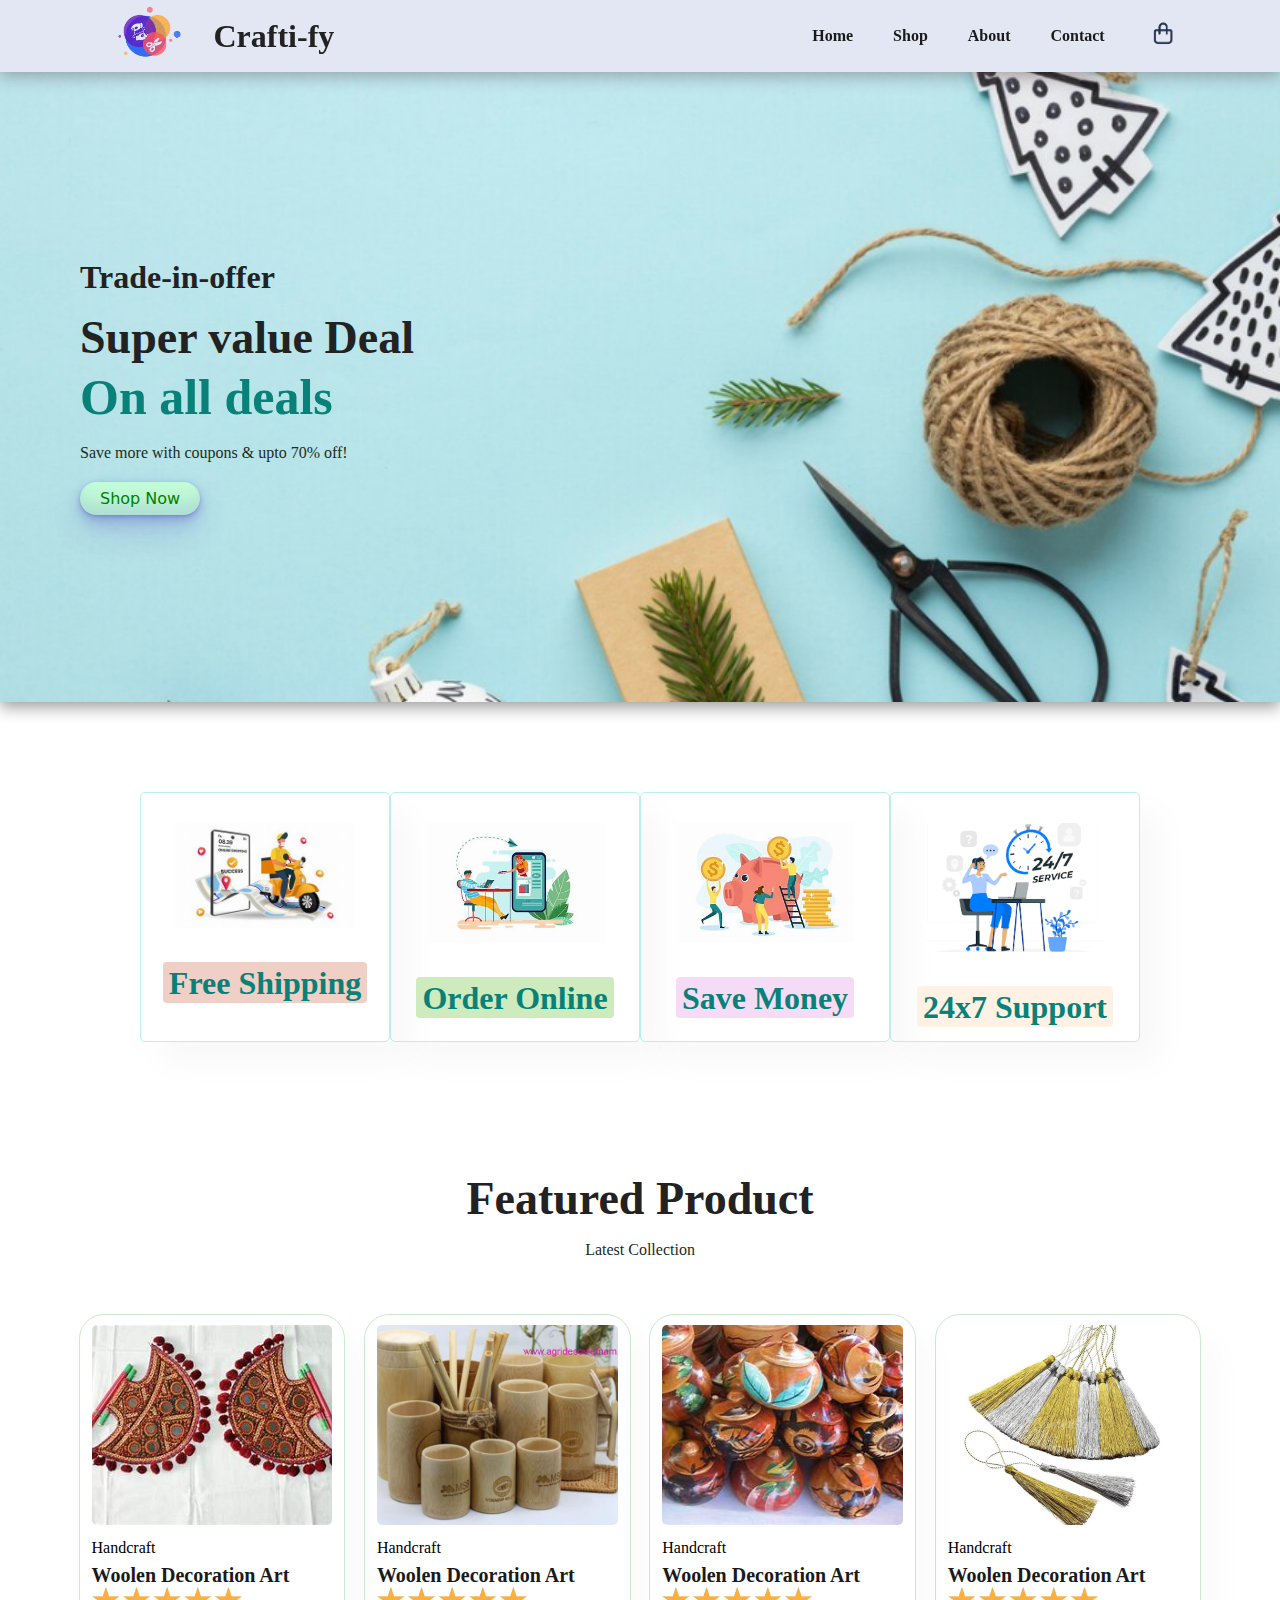
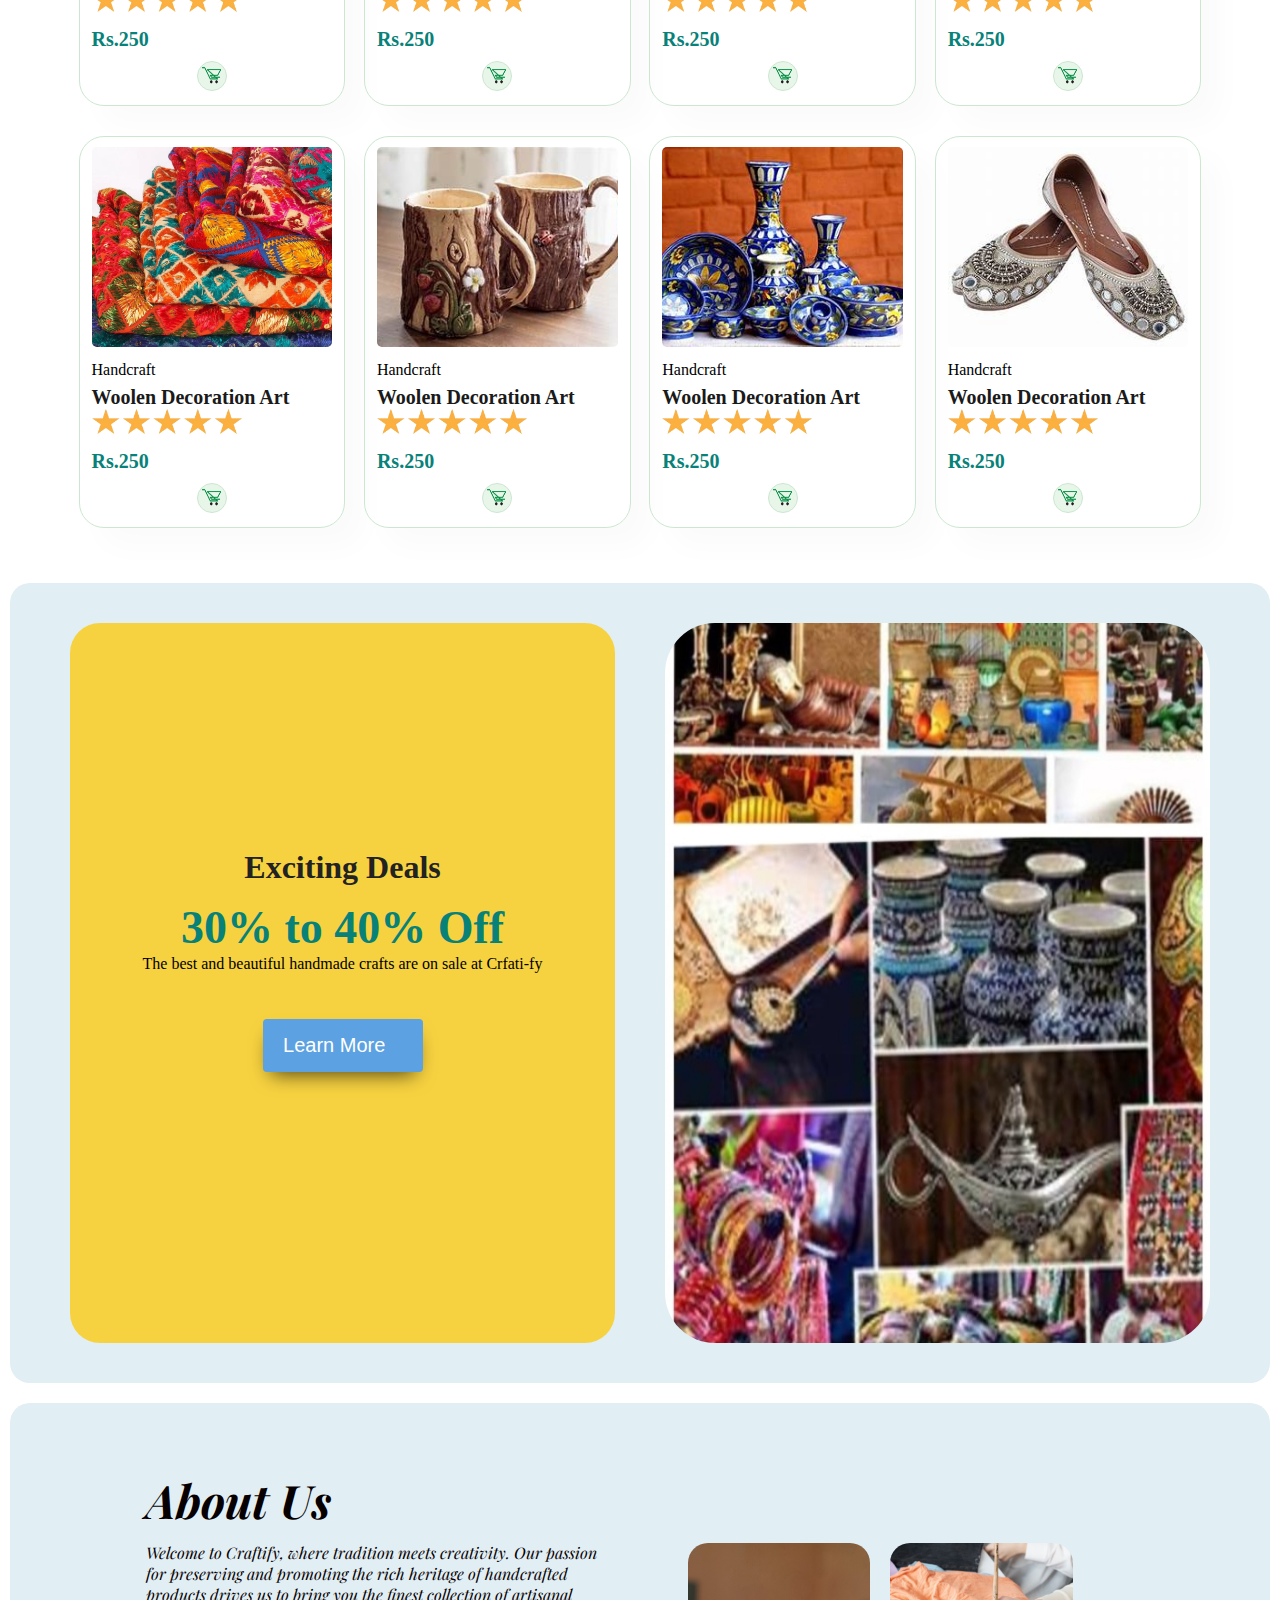
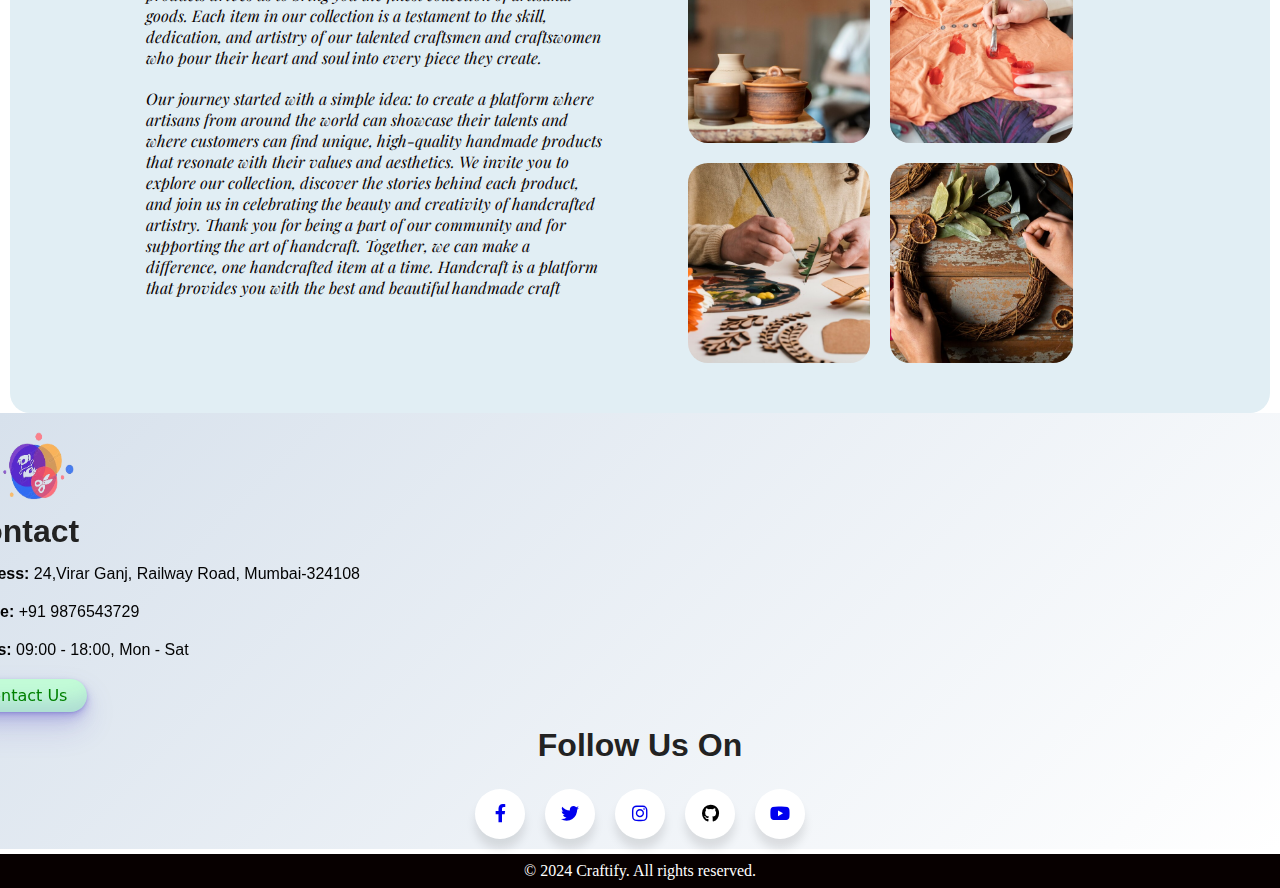
<file: index.html>
<!DOCTYPE html>
<html lang="en">
<head>
    <meta charset="UTF-8">
    <meta name="viewport" content="width=device-width, initial-scale=1.0">
    <title>Crafti-fy</title>
    <link rel="stylesheet" href="https://cdnjs.cloudflare.com/ajax/libs/font-awesome/6.0.0-beta3/css/all.min.css">
    <link rel="stylesheet" href="index.css">
    
</head>
<body>
    <!-- Header Section -->

    <section id="header">
        <div class="container">
            <a href="#" class="logo-img"><img src="./Images/logo.png" class="logo" alt=""></a>
            <h4>Crafti-fy</h4>
        </div>
        <!-- <a href="#" class="logo-img"><img src="./Images/logo.png" class="logo" alt=""></a>
        <h4>Crafti-fy</h4>
         -->
         
        <div>
            <ul class="navbar" id="navbar">
                <li class="index"><a href="index.html">Home</a></li>
                <li class="index"><a href="shop.html">Shop</a></li>
                <li class="index"><a href="about.html">About</a></li>
                <li class="index"><a href="contact.html">Contact</a></li>
                <li><a href="cart.html" class="shopping-bag"><img src="./Images/shopping-bag.png"  alt=""></i></a></li>
            </ul>
        </div>
        <div id="mobile">
            <a href="cart.html" class="shopping-bag"><img src="./Images/shopping-bag.png"  alt=""></i></a>
            <i id="bar" class="fas fa-outdent"></i>
        </div>
    </section>

<!-- Hero Section -->
    <section id="hero">
        <h4>Trade-in-offer</h4>
        <h2>Super value Deal</h2>
        <h1>On all deals</h1>
        <p>Save more with coupons & upto 70% off!</p>
        <button class="button-33" role="button">Shop Now</button>
    </section>

<!-- Features Section -->
    <section id="feature" class="section-p1">
        <div class="feature-section">
            <div class="fe-box">
                <img src="./Images/feature1-shipping.jpg" alt="">
                <h4>Free Shipping</h4>
            </div>
    
            <div class="fe-box">
                <img src="./Images/feature2-onlineOrder.jpg" alt="">
                <h4>Order Online</h4>
            </div>
    
            <div class="fe-box">
                <img src="./Images/feature4-saveMoney.jpg" alt="">
                <h4>Save Money</h4>
            </div>
    
            <div class="fe-box">
                <img src="./Images/customersupport.png" alt="">
                <h4>24x7 Support</h4>
            </div>
        </div>

    </section>

<!-- Product Section -->
 <section id="product" class="section-p1">
    <h2>Featured Product</h2>
    <p>Latest Collection</p>

    <div class="product-container">
        <div class="prod">
            <img src="./Images/products/handfan.jpg" class="product-images" alt="">
            <div class="desc">
                <span>Handcraft</span>
                <h5>Woolen Decoration Art</h5>
                <div class="star">
                    <img src="./Images/products/5starrating.png" class="rating" alt="">
                </div>
                <h4>Rs.250</h4>
            </div>
            <img src="./Images/cartlogo.png" class="cart" alt="">
        </div>

        <div class="prod">
            <img src="./Images/products/bambooCups.jpg" class="product-images" alt="">
            <div class="desc">
                <span>Handcraft</span>
                <h5>Woolen Decoration Art</h5>
                <div class="star">
                    <img src="./Images/products/5starrating.png" id="rating" alt="">
                </div>
                <h4>Rs.250</h4>
            </div>
            <img src="./Images/cartlogo.png" class="cart" alt="">
        </div>

        <div class="prod">
            <img src="./Images/products/earthenpots.jpg"  class="product-images" alt="">
            <div class="desc">
                <span>Handcraft</span>
                <h5>Woolen Decoration Art</h5>
                <div class="star">
                    <img src="./Images/products/5starrating.png" class="rating" alt="">
                </div>
                <h4>Rs.250</h4>
            </div>
            <img src="./Images/cartlogo.png" class="cart" alt="">
        </div>

        <div class="prod">
            <img src="./Images/products/curtain accessories.jpg" class="product-images" alt="">
            <div class="desc">
                <span>Handcraft</span>
                <h5>Woolen Decoration Art</h5>
                <div class="star">
                    <img src="./Images/products/5starrating.png" class="rating" alt="">
                </div>
                <h4>Rs.250</h4>
            </div>
            <img src="./Images/cartlogo.png" class="cart" alt="">
        </div>

        <div class="prod">
            <img src="./Images/products/handmade_crfatedclothes.jpeg" class="product-images" alt="">
            <div class="desc">
                <span>Handcraft</span>
                <h5>Woolen Decoration Art</h5>
                <div class="star">
                    <img src="./Images/products/5starrating.png" class="rating" alt="">
                </div>
                <h4>Rs.250</h4>
            </div>
            <img src="./Images/cartlogo.png" class="cart" alt="">
        </div>

        <div class="prod">
            <img src="./Images/products/mugs.jpg" class="product-images" alt="">
            <div class="desc">
                <span>Handcraft</span>
                <h5>Woolen Decoration Art</h5>
                <div class="star">
                    <img src="./Images/products/5starrating.png" class="rating" alt="">
                </div>
                <h4>Rs.250</h4>
            </div>
            <img src="./Images/cartlogo.png" class="cart" alt="">
        </div>

        <div class="prod">
            <img src="./Images/products/crocery.jpg" class="product-images" alt="">
            <div class="desc">
                <span>Handcraft</span>
                <h5>Woolen Decoration Art</h5>
                <div class="star">
                    <img src="./Images/products/5starrating.png" class="rating" alt="">
                </div>
                <h4>Rs.250</h4>
            </div>
            <img src="./Images/cartlogo.png" class="cart" alt="">
        </div>

        <div class="prod">
            <img src="./Images/products/handmadeSlippers.jpg" class="product-images" alt="">
            <div class="desc">
                <span>Handcraft</span>
                <h5>Woolen Decoration Art</h5>
                <div class="star">
                    <img src="./Images/products/5starrating.png" class="rating" alt="">
                </div>
                <h4>Rs.250</h4>
            </div>
            <img src="./Images/cartlogo.png" class="cart" alt="">
        </div>

    </div>
 </section>



 <!-- Sales Section -->

 <section id="banner" >
    
        <div class="main-banner">
            <div class="banner-box">
                <h4>Exciting Deals</h4>
                <h2>30% to 40% Off</h2>
                <span>The best and beautiful handmade crafts are on sale at Crfati-fy</span>
                <button><span>Learn More</span></button>
            </div>
    
            <div class="banner-img">
                <img src="./Images/banner-background.jpeg" class="banner-images" alt="">
            </div>
           
        </div>
   
    <!-- <div class="banner-box">
        <h4>Exciting Deals</h4>
        <h2>30% to 40% Off</h2>
        <span>The best and beautiful handmade crafts are on sale at Crfati-fy</span>
        <button>Learn More</button>
    </div> -->

 </section>


 <!-- About Page -->

 <section id="about">

    <div class="about-box">


        <div class="about-container1">
            <h2>About Us</h2>
            <p>
                Welcome to <Strong>Craftify</Strong>, where tradition meets creativity. Our passion for preserving and promoting the rich heritage of handcrafted products drives us to bring you the finest collection of artisanal goods. Each item in our collection is a testament to the skill, dedication, and artistry of our talented craftsmen and craftswomen who pour their heart and soul into every piece they create.
            </p>
            <p>
                Our journey started with a simple idea: to create a platform where artisans from around the world can showcase their talents and where customers can find unique, high-quality handmade products that resonate with their values and aesthetics. We invite you to explore our collection, discover the stories behind each product, and join us in celebrating the beauty and creativity of handcrafted artistry.
                Thank you for being a part of our community and for supporting the art of handcraft. Together, we can make a difference, one handcrafted item at a time.
                Handcraft is a platform that provides you with the best and beautiful handmade craft
            </p>
        </div>

        <div class="about-container2">
            <img src="./Images/about-page1.png" alt="">
            <img src="./Images/about-page5.png" alt="">
            <img src="./Images/about-page7.png" alt="">
            <img src="./Images/about-page3.png" alt="">
        </div>

    </div>
       
        
        
 </section>



 <!-- Footer Section -->
  <footer class="footer-box">

    <div class="footer-container">
        <div class="column">
            <div class="column1">
            <img src="./Images/logo.png" class="logo" alt="">
            <h4>Contact</h4>
            <p class="contact"><strong>Address:</strong> 24,Virar Ganj, Railway Road, Mumbai-324108</p>
            <p class="contact"><strong>Phone:</strong> +91 9876543729</p>
            <p class="contact"><strong>Hours:</strong> 09:00 - 18:00, Mon - Sat</p>
            </div>

            <div class="column2">
                
                  <!-- HTML !-->
           <a href="contact.html"><button class="button-33" role="button" >Contact Us</button></a>

  
            </div>
        </div>
        <h4>Follow Us On</h4>
        <ul class="wrapper">
            
            <li class="icon facebook">
              <span class="tooltip">Facebook</span>
              <span><a href="https://www.facebook.com/people/Antara-Handcraft/pfbid02Gf26bnvC12w9FVJWqg7J4Fi4xAEMoumZfLzEjQtLjKnZYfnn7TKhuuYyvrpaAfWpl/"><i class="fab fa-facebook-f" ></i></a></span>
            </li>
            <li class="icon twitter">
              <span class="tooltip">Twitter</span>
              <span><a href="https://x.com/i/flow/login?redirect_after_login=%2Fhandcraftapp"><i class="fab fa-twitter"></i></a></span>
            </li>
            <li class="icon instagram">
              <span class="tooltip">Instagram</span>
              <span><a href="https://www.instagram.com/modernhandcraft/"><i class="fab fa-instagram"></i></a></i></span>
            </li>
            <li class="icon github">
              <span class="tooltip">Github</span>
              <span><i class="fab fa-github"></i></span>
            </li>
            <li class="icon youtube">
              <span class="tooltip">Youtube</span>
              <span><a href="https://www.youtube.com/@MERRYLIFEHAPPY"><i class="fab fa-youtube"></i></a></span>
            </li>
          </ul>
    
          
    </div>
  </footer>
  <div class="copyright">
    &copy; 2024 Craftify. All rights reserved.
  </div>
    <script src="index.js"></script>
</body>
</html>
</file>
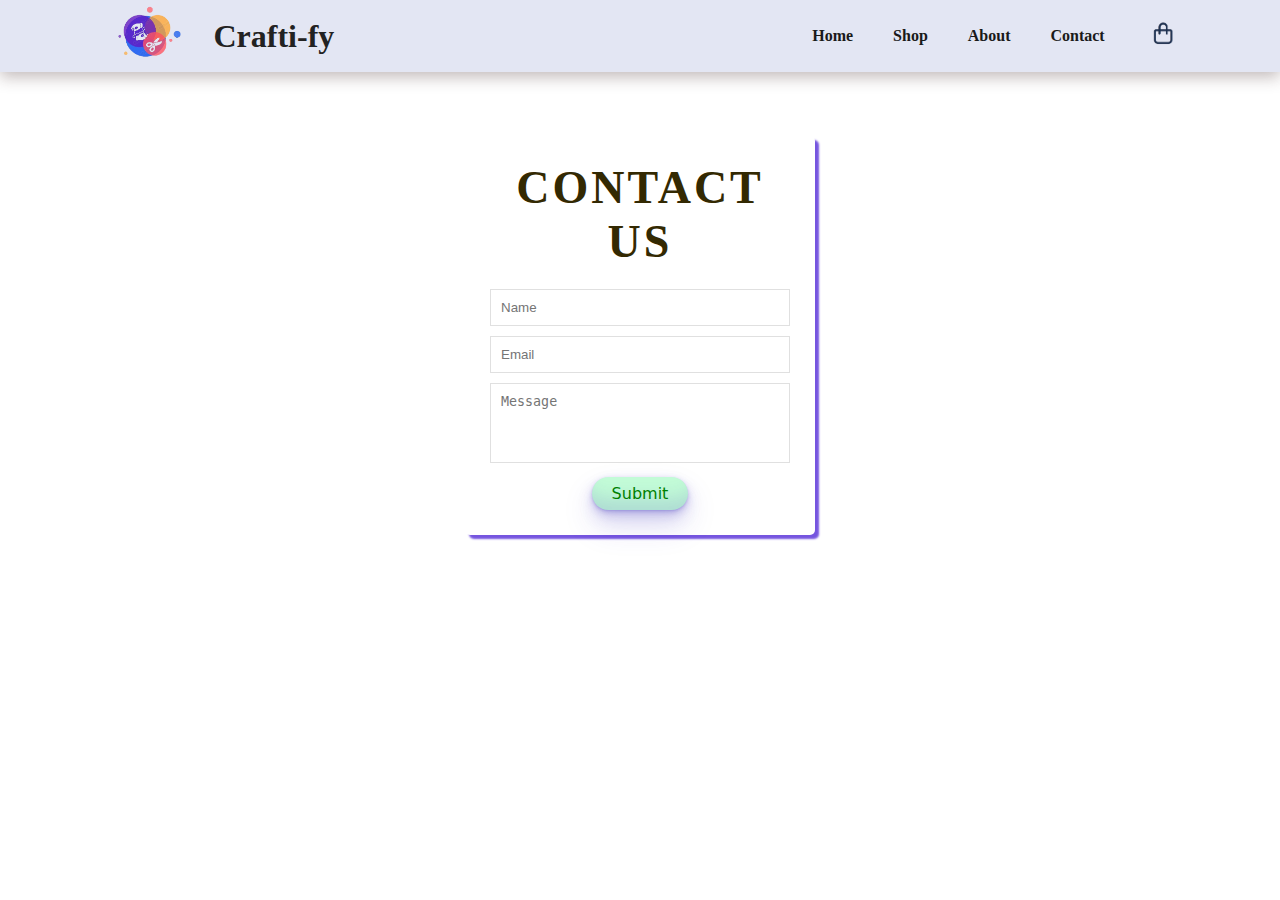
<file: contact.html>
<!DOCTYPE html>
<html lang="en">
<head>
    <meta charset="UTF-8">
    <meta name="viewport" content="width=device-width, initial-scale=1.0">
    <title>Contact </title>
    <link rel="stylesheet" href="./index.css">
    <link rel="stylesheet" href="./contact.css">
</head>
<body>
    <section id="header">
        <div class="container">
            <a href="#" class="logo-img"><img src="./Images/logo.png" class="logo" alt=""></a>
            <h4>Crafti-fy</h4>
        </div>
        <!-- <a href="#" class="logo-img"><img src="./Images/logo.png" class="logo" alt=""></a>
        <h4>Crafti-fy</h4>
         -->
         
        <div>
            <ul class="navbar" id="navbar">
                <li class="index"><a href="index.html">Home</a></li>
                <li class="index"><a href="shop.html">Shop</a></li>
                <li class="index"><a href="about.html">About</a></li>
                <li class="index"><a href="contact.html">Contact</a></li>
                <li><a href="cart.html" class="shopping-bag"><img src="./Images/shopping-bag.png"  alt=""></i></a></li>
            </ul>
        </div>
        <div id="mobile">
            <a href="cart.html" class="shopping-bag"><img src="./Images/shopping-bag.png"  alt=""></i></a>
            <i id="bar" class="fas fa-outdent"></i>
        </div>
    </section>



    <section class="contact-form">
        <div class="contact_us_container">
            <h2>Contact us</h2>
            <div id="error_message">
          
            </div>
            <form action="" id="myform" onsubmit="return validate();">
              <div class="input_field">
                <input type="text" placeholder="Name" id="name">
              </div>
              <div class="input_field">
                <input type="text" placeholder="Email" id="email">
              </div>
              <div class="input_field">
                <textarea placeholder="Message" id="message"></textarea>
              </div>
              <div class="input-field-button">
                <button class="button-33" role="button">Submit</button>
              </div>
            </form>
          </div>
    </section>


    <script src="./index.js"></script>
</body>
</html>
</file>
<file: index.css>
@import url('https://fonts.googleapis.com/css2?family=Spartan:wght@100;200;300;400;500;600;700;800;900&display=swap');
@import url('https://fonts.googleapis.com/css2?family=Playfair+Display:ital,wght@0,400..900;1,400..900&display=swap');

* {
    margin: 0;
    padding: 0;
    box-sizing: border-box;
}

h1 {
    font-size: 50px;
    line-height: 64px;
    color: #222;
}

h2 {
    font-size: 46px;
    line-height: 54px;
    color: #222;
}

h4 {
    font-size: 2rem;
    color: #222;
}

h6 {
    font-weight: 700;
    font-size: 12px;
}

p {
    font-size: 16px;
    color: #202c26;
    margin: 15px 0 20px 0;
}

.section-p1 {
    padding: 40px 80px;
}

.section-m1 {
    margin: 40px 0;
}

body {
    width: 100%;
}

/* Header Section */


#header {
    display: flex;
    align-items: center;
    justify-content: space-between;
    padding: 4px 80px;
    background-color: #E3E6F3;
    box-shadow: 0 5px 15px rgba(52, 27, 27, 0.3);
    position: sticky;
    top: 0;
    left: 0;
}

.container {
    display: flex;
    justify-content: flex-start;
    align-items: center;
    width: 100%;
}

.logo-img img {
    height: 60px;
}

.shopping-bag img {
    height: 30px;
}

.navbar {
    display: flex;
    align-items: center;
    justify-content: center;
}

.navbar li {
    list-style: none;
    padding: 0 20px;
    position: relative;
}

.navbar li a {
    text-decoration: none;
    font-size: 16px;
    font-weight: 600;
    color: #1a1a1a;
    transition: 0.3s ease;
}

.navbar li a:hover {
    color: #16beb3;
}

.navbar li.index a:hover::after {
    content: "";
    width: calc(100% - 40px);
    height: 2px;
    background: #16beb3;
    position: absolute;
    bottom: -4px;
    left: 22px
}


#mobile{
    display: none;
    align-items: center;
    
}
/* Hero Section */
#hero {
    background-image: url("./Images/hero.png");
    height: 70vh;
    width: 100%;
    background-size: cover;
    background-position: top 25% right 0;
    padding: 0 80px;
    display: flex;
    flex-direction: column;
    align-items: flex-start;
    justify-content: center;
    box-shadow: 0 5px 15px rgba(0, 0, 0, 0.4);
    /* position: relative; */
}

#hero h4 {
    padding-bottom: 15px;
}

#hero h1 {
    color: #088178;
}

/* #hero button {
    size: 20px;
    background-color: rgb(246, 230, 83);
    border-radius: 5px;
    width: 100px;
    height: 20px;
    cursor: pointer;
    font-weight: 700;
    font-size: 15px;
    box-shadow: 0 5px 15px rgba(0, 0, 0, 0.4);
} */

/* Feature */
/* #feature {
    display: flex;
    justify-content: space-evenly;
    padding: 40px 60px;
} */
#feature .feature-section{
    display: flex;
    flex-wrap: wrap;
    flex-direction: row;
    justify-content: space-between;
    padding: 40px 60px;
}

#feature .fe-box {
    width: 250px;
    height: 250px;
    text-align: center;
    padding: 30px 10px;
    box-shadow: 20px 20px 34px rgba(0, 0, 0, 0.03);
    border: 1px solid #bbf0e8;
    border-radius: 5px;
    margin: 10px 0;
}

#feature .fe-box:hover {
    box-shadow: 10px 10px 54px rgba(70, 62, 221, 0.2);
}

#feature .fe-box h4 {
    display: inline-block;
    padding: 5px 6px 4px 6px;
    line-height: 1;
    border-radius: 4px;
    color: #088178;
    width: auto;
    background-color: #f0cfc7;
}

#feature .fe-box:nth-child(2) h4 {
    background-color: #cdebbc;
}

#feature .fe-box:nth-child(3) h4 {
    background-color: #f6dbf6;
}

#feature .fe-box:nth-child(4) h4 {
    background-color: #fff2e5;
}

#feature img {
    width: 180px;
    margin-bottom: 30px;
}

/* Product Section */
#product {
    text-align: center;
    padding: 40px 60px;
}

#product .prod {
    width: 23%;
    min-width: 250px;
    padding: 10px 12px;
    border: 1px solid #cce7d0;
    border-radius: 25px;
    cursor: pointer;
    box-shadow: 20px 20px 30px rgba(0, 0, 0, 0.02);
    margin: 15px 0;
    transition: 0.2s ease;
}

#product .product-container {
    display: flex;
    justify-content: space-evenly;
    flex-wrap: wrap;
    padding-top: 20px;
}

#product .prod:hover {
    box-shadow: 20px 20px 30px rgba(0, 0, 0, 0.06);
}

#product .prod .product-images {
    width: 100%;
    height: 200px;
    object-fit: cover;
    border-radius: 5px;
}

#product .prod .desc {
    text-align: start;
    padding: 10px 0;
}

#product .prod .desc h5 {
    padding-top: 7px;
    color: #1a1a1a;
    font-size: 20px;
}

#product .prod .desc h4 {
    padding-top: 7px;
    color: #088178;
    font-weight: 700;
    font-size: 20px;
}

#product .prod img {
    width: 150px;
    height: 30px;
}

#product .prod .cart {
    height: 30px;
    width: 30px;
    line-height: 40px;
    border-radius: 50px;
    background-color: #e8f6ea;
    border: 1px solid #cce7d0;
    bottom: 20px;
    right: 10px;
}

/* Sale Section */
#banner .main-banner{
    margin: 0 10px;
    background-color: #e1eef4;
    border-radius: 20px;
    display: flex;
    flex-direction: row;
    /* flex-wrap: wrap; */
    justify-content: space-evenly;
    padding: 40px 60px;
    margin-bottom: 20px;
    
}
/* /* #banner .banner-box { */


 .main-banner .banner-box{
    display: flex;
    flex-direction: column;
    flex-wrap: wrap;
    margin-right:50px;
    align-items: center;
    justify-content: center;
    width: 100%;
    height: 80vh;
    background-color: #f7d240;
    border-radius: 30px;
    
 }

.main-banner .banner-img{
    height: 70vh;
    width: 100%;
    border-radius: 30px;
}

.main-banner .banner-img .banner-images{
    height: 80vh;
    width: 100%;
    border-radius: 50px;
}

#banner h4 {
    padding-bottom: 15px;
}

#banner h2 {
    color: #088178;
}

#banner button {
    border-radius: 4px;
    background-color: #5ca1e1;
    border: none;
    color: #fff;
    text-align: center;
    font-size: 20px;
    padding: 15px;
    width: 160px;
    transition: all 0.5s;
    cursor: pointer;
    margin: 46px;
    box-shadow: 0 10px 20px -8px rgba(0, 0, 0, .7);
}

#banner button {
    cursor: pointer;
    display: inline-block;
    transition: 0.5s;
}

#banner button:after {
    content: ' »';
    opacity: 0;
    top: 14px;
    right: -20px;
    transition: 0.5s;
}

#banner button:hover {
    padding-right: 24px;
    padding-left: 8px;
}

#banner button:hover:after {
    opacity: 1;
    right: 10px;
}

/* About Section */
#about .about-box {
    margin: 0 10px;
    background-color: #e1eef4;
    border-radius: 20px;
    display: flex;
    flex-direction: row;
    flex-wrap: wrap;
    justify-content: space-evenly;
    padding: 40px 60px;
}

#about .about-box .about-container2 {
    display: flex;
    flex-direction: row;
    flex-wrap: wrap;
    /* justify-content: space-around; */
    width: 40%;
    height: 90%;
    object-fit: cover;
    border-radius: 5px;
    margin-top: 90px;
}

#about .about-box .about-container1 {
    font-family: "Playfair Display", serif;
    font-optical-sizing: auto;
    font-weight: 200;
    font-style: oblique;
    margin-top: 30px;
    width: 40%;
    height: 100%;
    object-fit: cover;
    border-radius: 5px;
    
}

#about .about-box .about-container1 h2,
#about .about-box .about-container1 p {
    color: #070000;
}

#about .about-box .about-container2 img {
    width: 40%;
    height: 200px;
    object-fit: cover;
    border-radius: 20px;
    margin: 10px
}

/* Footer Section */
@import url("https://fonts.googleapis.com/css2?family=Poppins&display=swap");

*:focus,
*:active {
    outline: none !important;
    -webkit-tap-highlight-color: transparent;
}

.footer-box {
    display: flex;
    flex-direction: column;
    flex-wrap: wrap;
    height: 100%;
    width: 100%;
    font-family: "Poppins", sans-serif;
    place-items: center;
    background: linear-gradient(315deg, #ffffff, #d7e1ec);
}

.wrapper {
    display: inline-flex;
    list-style: none;
    margin-top: 15px;
    flex-wrap: wrap;
}

.wrapper ul li a {
    list-style-type: none;
}

.wrapper .icon {
    list-style-type: none;
    position: relative;
    background: #ffffff;
    border-radius: 50%;
    padding: 15px;
    margin: 10px;
    width: 50px;
    height: 50px;
    font-size: 18px;
    display: flex;
    justify-content: center;
    align-items: center;
    flex-direction: column;
    box-shadow: 0 10px 10px rgba(0, 0, 0, 0.1);
    cursor: pointer;
    transition: all 0.2s cubic-bezier(0.68, -0.55, 0.265, 1.55);
}

.wrapper .tooltip {
    position: absolute;
    top: 0;
    font-size: 14px;
    background: #ffffff;
    color: #ffffff;
    padding: 5px 8px;
    border-radius: 5px;
    box-shadow: 0 10px 10px rgba(0, 0, 0, 0.1);
    opacity: 0;
    pointer-events: none;
    transition: all 0.3s cubic-bezier(0.68, -0.55, 0.265, 1.55);
}

.wrapper .tooltip::before {
    position: absolute;
    content: "";
    height: 8px;
    width: 8px;
    background: #ffffff;
    bottom: -3px;
    left: 50%;
    transform: translate(-50%) rotate(45deg);
    transition: all 0.3s cubic-bezier(0.68, -0.55, 0.265, 1.55);
}

.wrapper .icon:hover .tooltip {
    top: -45px;
    opacity: 1;
    visibility: visible;
    pointer-events: auto;
}

.wrapper .icon:hover span,
.wrapper .icon:hover .tooltip {
    text-shadow: 0px -1px 0px rgba(0, 0, 0, 0.1);
}

.wrapper .facebook:hover,
.wrapper .facebook:hover .tooltip,
.wrapper .facebook:hover .tooltip::before {
    background: #1877F2;
    color: #ffffff;
}

.wrapper .twitter:hover,
.wrapper .twitter:hover .tooltip,
.wrapper .twitter:hover .tooltip::before {
    background: #1DA1F2;
    color: #ffffff;
}

.wrapper .instagram:hover,
.wrapper .instagram:hover .tooltip,
.wrapper .instagram:hover .tooltip::before {
    background: #E4405F;
    color: #ffffff;
}

.wrapper .github:hover,
.wrapper .github:hover .tooltip,
.wrapper .github:hover .tooltip::before {
    background: #333333;
    color: #ffffff;
}

.wrapper .youtube:hover,
.wrapper .youtube:hover .tooltip,
.wrapper .youtube:hover .tooltip::before {
    background: #CD201F;
    color: #ffffff;
}

/* Footer */
.footer-container{
    display: flex;
    flex-direction: column;
    flex-wrap: wrap;
    align-items: center;
}
.footer-box .column {
    position: relative;
    left: -30rem;
    margin-bottom: 15px;
}

.footer-box .column .contact {
    color: #020202;
}


.column .logo {
    margin-top: 1rem;
    height: 80px;
    width: 150px;
}




/* CSS */
.button-33 {
  background-color: #c2fbd7;
  border-radius: 100px;
  box-shadow: rgba(61, 44, 187, 0.15) 0 -25px 18px -14px inset,rgba(61, 44, 187, 0.15) 0 1px 2px,rgba(61, 44, 187, 0.15) 0 2px 4px,rgba(61, 44, 187, 0.15) 0 4px 8px,rgba(61, 44, 187, 0.15) 0 8px 16px,rgba(61, 44, 187, 0.15) 0 16px 32px;
  color: green;
  cursor: pointer;
  display: inline-block;
  font-family: CerebriSans-Regular,-apple-system,system-ui,Roboto,sans-serif;
  padding: 7px 20px;
  text-align: center;
  text-decoration: none;
  transition: all 250ms;
  border: 0;
  font-size: 16px;
  user-select: none;
  -webkit-user-select: none;
  touch-action: manipulation;
}

.button-33:hover {
  box-shadow: rgba(77, 47, 184, 0.35) 0 -25px 18px -14px inset,rgba(44,187,99,.25) 0 1px 2px,rgba(44,187,99,.25) 0 2px 4px,rgba(44,187,99,.25) 0 4px 8px,rgba(44,187,99,.25) 0 8px 16px,rgba(44,187,99,.25) 0 16px 32px;
  transform: scale(1.05) rotate(-1deg);
}      



  
  

.copyright {
    width: 100%;
    text-align: center;
    background-color: #070000;
    color: #ffffff;
    margin-top: 5px;
    padding: 0.5rem;
}



/* Media Queries */

@media(max-width:799px){
   .navbar{
    display: flex;
    flex-direction: column;
    align-items: flex-start;
    justify-content: flex-start;
    position: fixed;
    top:0;
    right: -300px;
    height: 100vh;
    width: 300px;
    background-color: #E3E6F3;
    box-shadow: 0 40px 60px rgba(0, 0, 0, 0.1);
    padding: 80px 0 0 10px;
   } 

   .navbar.active{
    right:0px
   }

   .navbar li{
    margin-bottom: 25px;
   }

   #mobile{
    display: flex;
    align-items: center;
   }

   .navbar.active{
    right:0px
   }


}
/* Media Queries
@media (max-width: 1200px) {
    #header {
        padding: 4px 40px;
    }

    #hero {
        padding: 0 40px;
    }

    .section-p1 {
        padding: 40px 40px;
    }

    #feature {
        padding: 40px 40px;
        flex-wrap: wrap;
    }

    #product .prod {
        width: 45%;
    }

    #product {
        padding: 40px 40px;
    }

    #banner .banner-box {
        padding-left: 70px;
    }

    #about .about-box {
        flex-direction: column;
        padding: 40px 40px;
    }
}

@media (max-width: 768px) {
    #header {
        flex-direction: column;
        padding: 4px 20px;
    }

    .navbar {
        flex-direction: column;
    }

    #hero {
        height: 50vh;
        padding: 0 20px;
    }

    .section-p1 {
        padding: 40px 20px;
    }

    #feature {
        padding: 40px 20px;
        flex-direction: column;
        align-items: center;
    }

    #feature .fe-box {
        width: 100%;
    }

    #product .prod {
        width: 100%;
    }

    #product {
        padding: 40px 20px;
    }

    #banner .banner-box {
        padding-left: 20px;
    }

    #about .about-box {
        padding: 40px 20px;
    }
}

@media (max-width: 480px) {
    #header {
        padding: 4px 10px;
    }

    #hero {
        height: 40vh;
        padding: 0 10px;
    }

    .section-p1 {
        padding: 40px 10px;
    }

    #feature {
        padding: 40px 10px;
    }

    #product .prod {
        width: 100%;
        padding: 10px 10px;
    }

    #product {
        padding: 40px 10px;
    }

    #banner .banner-box {
        padding-left: 10px;
    }

    #about .about-box {
        padding: 40px 10px;
    }
} */
</file>
<file: contact.css>
.contact-form{
    display: flex;
    justify-content: center;
    align-items: center;
}
.contact_us_container{
   
  
    max-width: 350px;
    margin-top: 4rem;
    background: #fff;
    padding: 25px;
    border-radius: 5px;
    box-shadow: 4px 4px 2px #7555df; 
  }
  
  .contact_us_container h2{
    text-align: center;
    margin-bottom: 20px;
    text-transform: uppercase;
    letter-spacing: 3px;
    color: #332902;
  }
  
  .contact_us_container .input_field{
    margin-bottom: 10px;
  }
  
  .contact_us_container .input_field input[type="text"],
  .contact_us_container textarea{
    border: 1px solid #e0e0e0;
    width: 100%;
    padding: 10px;
  }
  
  .contact_us_container textarea{
    resize: none;
    height: 80px;
  }
  
  .contact_us_container .btn input[type="submit"]{
    border: 0px;
    margin-top: 15px;
    padding: 10px;
    text-align: center;
    width: 100%;
    background: #005f6b;
    color: white;
    text-transform: uppercase;
    letter-spacing: 5px;
    font-weight: bold;
    border-radius: 25px;
    cursor: pointer;
  }
  
  #error_message{
    margin-bottom: 20px;
    background: #fe8b8e;
    padding: 0px;
    text-align: center;
    font-size: 14px;
    transition: all 0.5s ease;
  }

  .input-field-button{
    display: flex;
    justify-content: center;
    align-items: center;
  }
</file>
